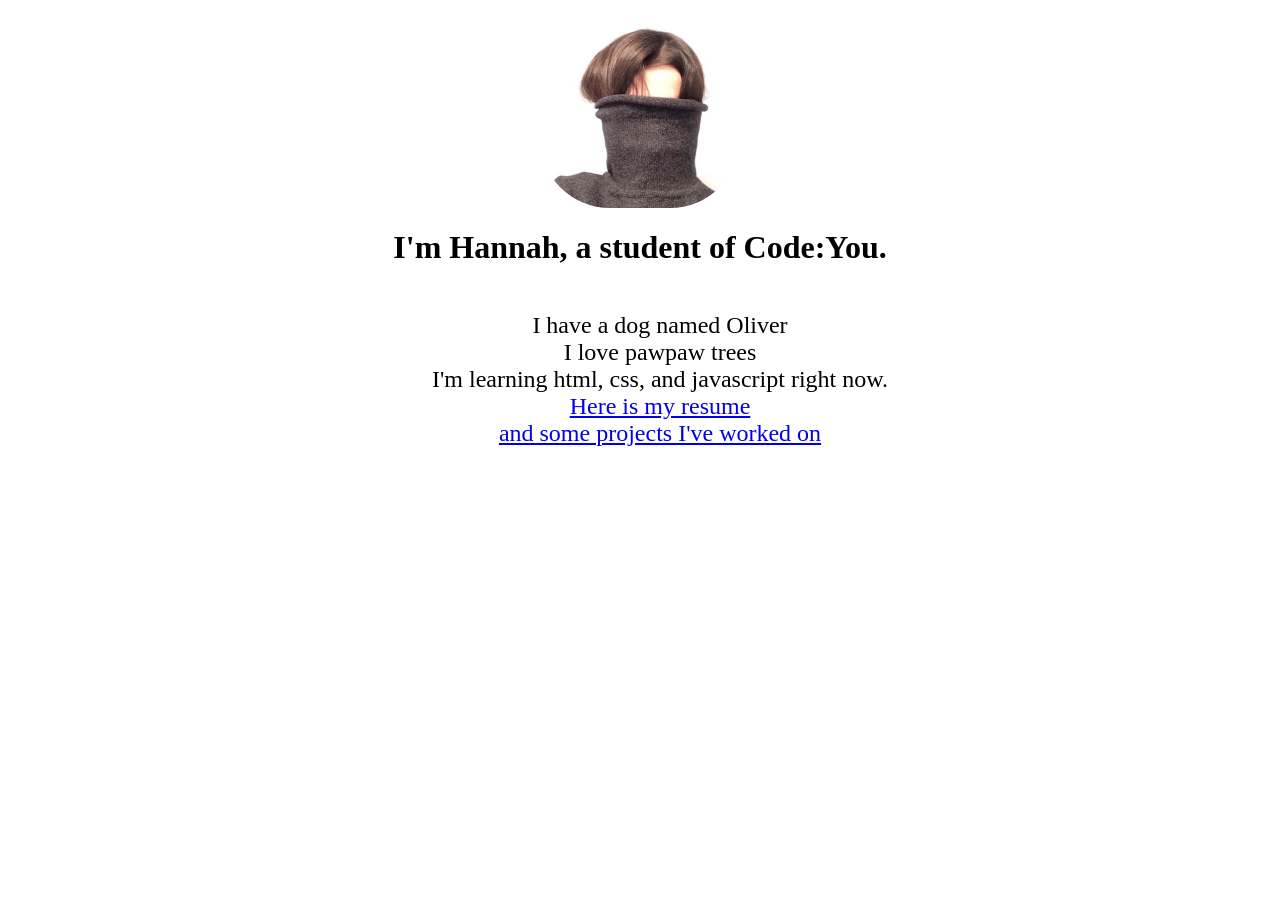
<file: index.html>
<!DOCTYPE html>
<html lang="en">
    <head>
        <meta charset="UTF-8" />
        <meta name="viewport" content="width=device-width, initial-scale=1.0" />
        <title>About Me</title>
        <link rel="stylesheet" href="css/index.css">
    </head>
    <body>
        <img src="placeholder-no-face.jpeg" alt="face with turtleneck over it">  
        <h1>I'm Hannah, a student of Code:You.</h1>      
        <ul>
            <li>I have a dog named Oliver</li>
            <li>I love pawpaw trees</li>
            <li>I'm learning html, css, and javascript right now.</li>
            <li>
                <a href="resume.html">Here is my resume</a>
            </li>
            <li>
                <a href="projects.html">and some projects I've worked on</a>
            </li>
        </ul>
        <script src="js/script.js"></script>
    </body>
</html>
</file>
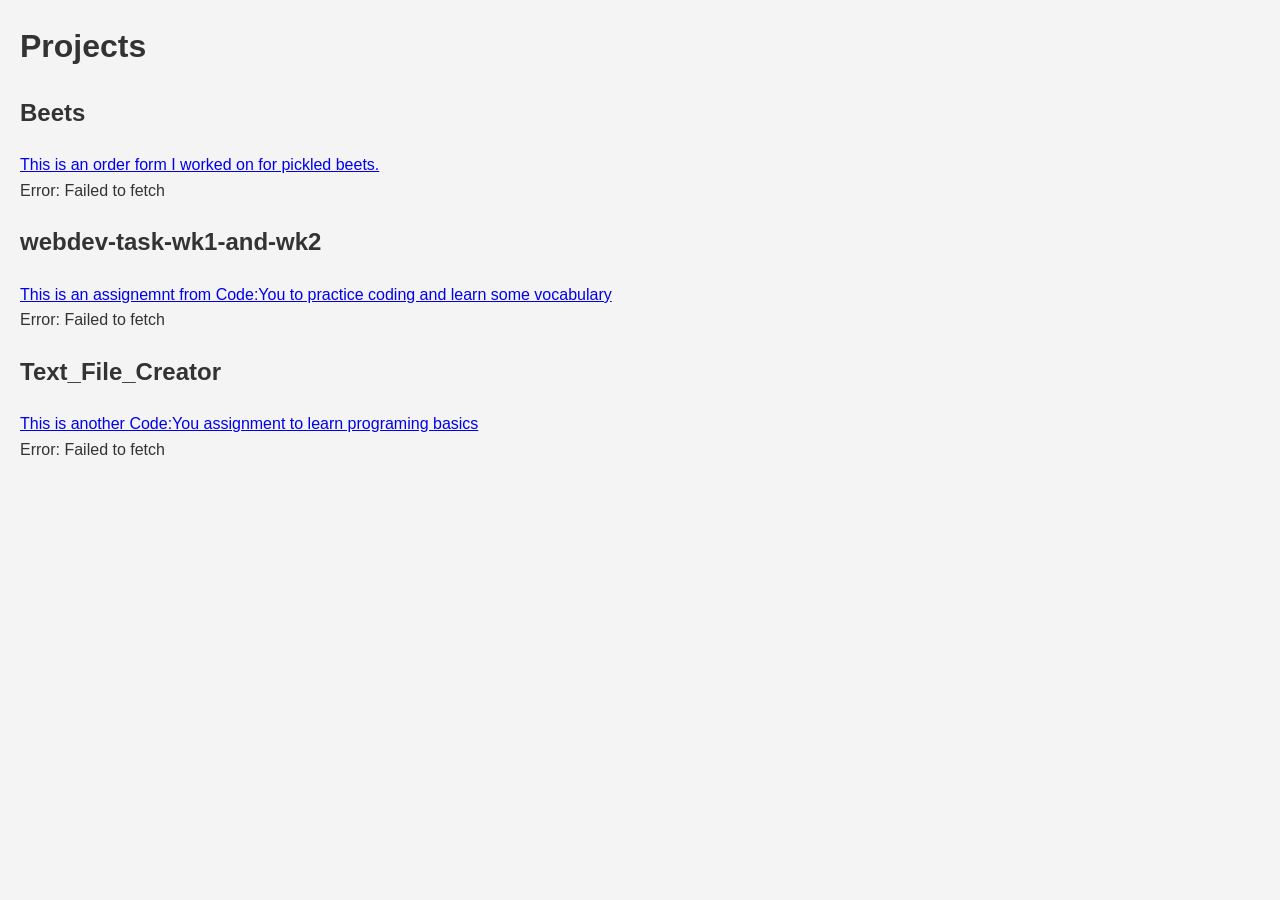
<file: projects.html>
<!DOCTYPE html>
<html lang="en">
  <head>
    <meta charset="UTF-8">
    <meta name="viewport" content="width=device-width, initial-scale=1.0">
    <meta http-equiv="X-UA-Compatible" content="ie=edge">
    <title>Projects</title>
    <link rel="stylesheet" href="css/styles.css">
  </head>
  <body>
    <h1>Projects</h1>
    <h2>Beets</h2>
    <a href="https://github.com/hannahjblair/beets">This is an order form I worked on for pickled beets.</a>
    <div id="beets-languages" class="lang-container">Languages used:</div>
    <h2>webdev-task-wk1-and-wk2</h2>
    <a href="https://github.com/hannahjblair/webdev-task-wk1-and-wk2">This is an assignemnt from Code:You to practice coding and learn some vocabulary</a>
    <div id="web-dev-languages" class="lang-container">Languages used:</div>
    <h2>Text_File_Creator</h2>
    <a href="https://github.com/hannahjblair/Text_File_Creator">This is another Code:You assignment to learn programing basics</a>
    <div id="text-languages" class="lang-container">Languages used:</div>
    <script src="js/script.js"></script>
  </body>
</html>
</file>
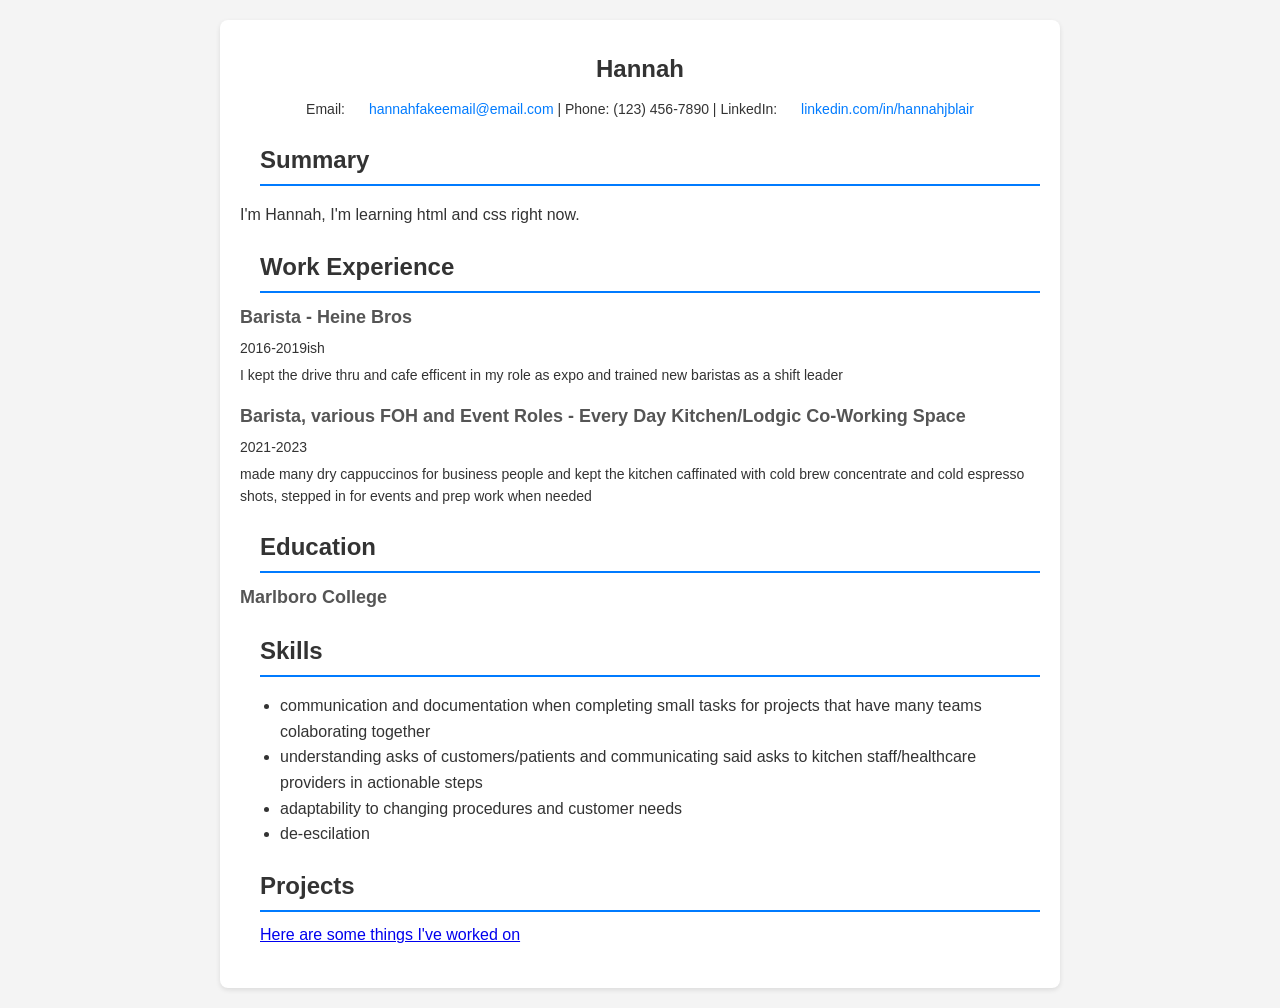
<file: resume.html>
<!DOCTYPE html>
<html lang="en">
    <head>
        <meta charset="UTF-8" />
        <meta name="viewport" content="width=device-width, initial-scale=1.0" />
        <title>Hannah's Resume</title>
        <link rel="stylesheet" href="css/styles.css">
    </head>
    <body>
        <main class="container">
            <section class="header">
               <h1>Hannah</h1>
               <p class="contact">
                  Email:
                   <a href="mailto:hannahfakeemail@email.com">hannahfakeemail@email.com</a>
                  | Phone: (123) 456-7890 | LinkedIn:
                  <a href="https://www.linkedin.com/in/hannahjblair/">linkedin.com/in/hannahjblair</a>
               </p>
            </section>
            <section class="section">
                <h2>Summary</h2>
                <p>
                    I'm Hannah, I'm learning html and css right now.
                </p>
            </section>
            <section class="section">
                <h2>Work Experience</h2>
                <div class="item">
                    <h3>Barista - Heine Bros</h3>
                    <p>2016-2019ish</p>
                    <p>I kept the drive thru and cafe efficent in my role as expo and trained new baristas as a shift leader</p>
                </div>
                <div class="item">
                    <h3>Barista, various FOH and Event Roles - Every Day Kitchen/Lodgic Co-Working Space</h3>
                    <p>2021-2023</p>
                    <p>made many dry cappuccinos for business people and kept the kitchen caffinated with cold brew concentrate and cold espresso shots, stepped in for events and prep work when needed</p>
                </div>
            </section>
            <div class="section">
                <h2>Education</h2>
                <div class="item">
                    <h3>Marlboro College</h3>
                </div>
            </div>
            <section class="section">
                <h2>Skills</h2>
                <div class="skills"></div>
                <ul>
                    <li>communication and documentation when completing small tasks for projects that have many teams colaborating together</li>
                    <li>understanding asks of customers/patients and communicating said asks to kitchen staff/healthcare providers in actionable steps</li>
                    <li>adaptability to changing procedures and customer needs</li>
                    <li>de-escilation</li>
                </ul>
            </section>
            <section class="section">
                <h2>Projects</h2>
                    <a href="projects.html">Here are some things I've worked on</a>
            </section>
        </main>
    </body>
</html>
</file>
<file: css/index.css>
body {
    display: flex;
    flex-direction: column;
    align-items: center;
    justify-items: center;
}

img {
    width: 200px;
    border-radius: 70px;
}

ul {
    list-style-type: none;
    display: flex;
    flex-direction: column;
    justify-items: center;
    align-items: center;
}

h1 {
   font-size: 1.2em; 
}

@media only screen and (min-width: 768px) {
    h1 {
        font-size: 2em;
    }

    ul {
        font-size: 1.5em;
    }
}
</file>
<file: css/styles.css>
body {
          font-family: Arial, sans-serif;
          line-height: 1.6;
          margin: 0;
          padding: 0;
          color: #333;
          background-color: #f4f4f4;
       } 
       .container {
           max-width: 800px;
           margin: 20px auto;
           padding: 20px;
           background: #fff;
           border-radius: 8px;
           box-shadow: 0 2px 5px rgba(0, 0, 0, 0.1);
       }
       h1,
       h2,
       a,
       .lang-container {
          margin-left: 20px;
       }
       .header {
          text-align: center;
       }
       .header h1 {
           margin: 10px 0;
       }
       .contact {
          margin: 10px 0;
          font-size: 14px; 
       }
       .contact a {
          color: #007bff;
          text-decoration: none;
       }
       .section {
          margin: 20px 0;
       }
       .section h2 {
          margin-bottom: 10px;
          border-bottom: 2px solid #007bff;
          padding-bottom: 5px;
       }
       .item {
          margin-bottom: 15px;
       }
       .item h3 {
          margin: 0;
          font-size: 18px;
          color: #555;
       }
       .item p {
          margin: 5px 0;
          font-size: 14px;
       }
       .skills ul {
          list-style: none;
          padding: 0;
       }
       .skills ul li {
          display: inline-block;
          background: #007bff;
          color: #fff;
          padding: 5px 10px;
          margin: 5px 5px 5px 0;
          border-radius: 4px;
       }
</file>
